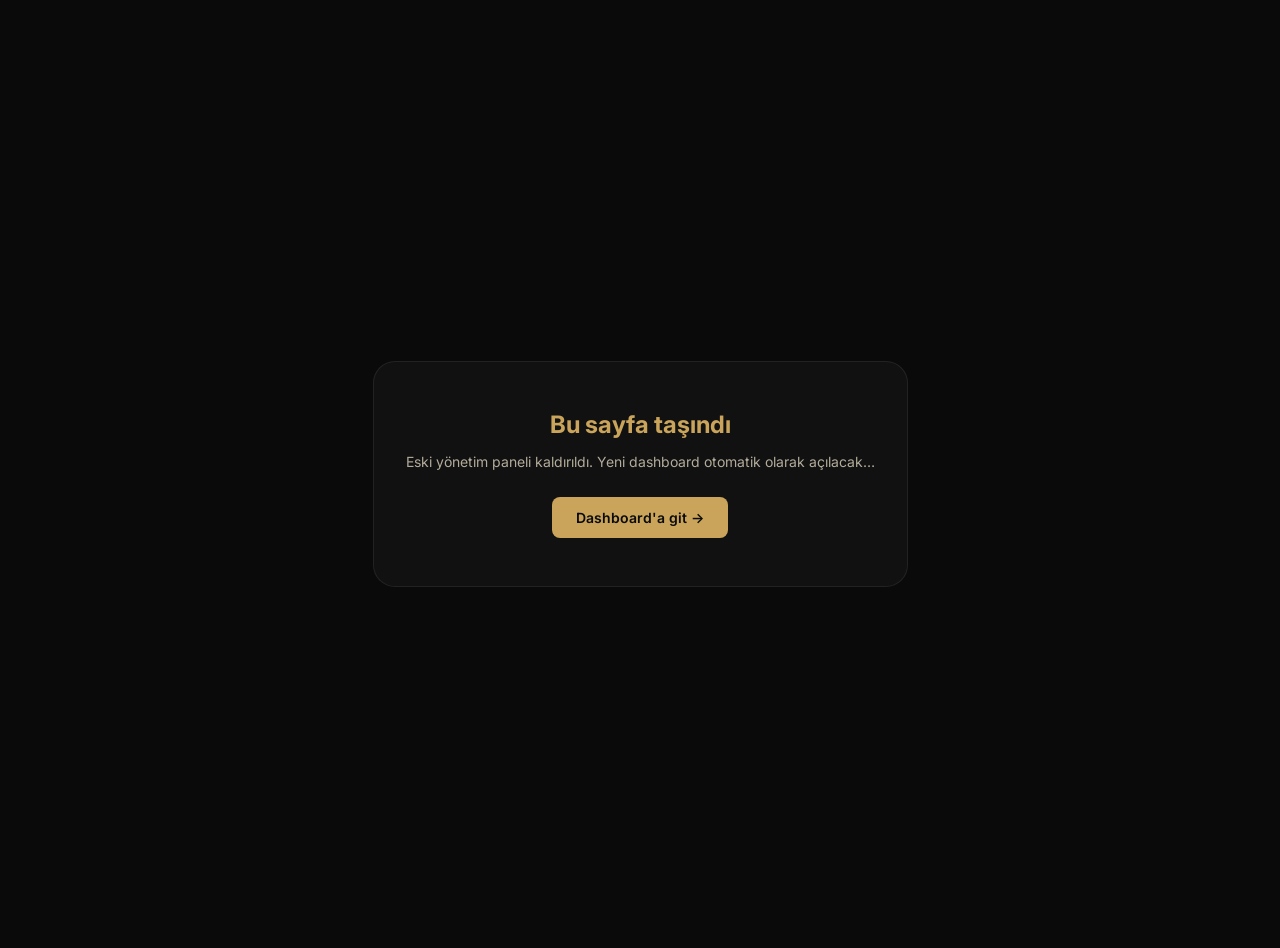
<file: admin.html>
<!DOCTYPE html>
<html lang="tr">
<head>
  <meta charset="UTF-8" />
  <meta name="viewport" content="width=device-width, initial-scale=1.0" />
  <title>Yönlendiriliyor… | Mehmet Can Baykan Mimar</title>
  <meta http-equiv="refresh" content="3;url=/dashboard.html" />
  <link rel="icon" type="image/svg+xml" href="assets/images/favicon.svg" />
  <link href="https://fonts.googleapis.com/css2?family=Inter:wght@400;500;600&display=swap" rel="stylesheet" />
  <style>
    body{margin:0;min-height:100vh;display:grid;place-items:center;background:#0a0a0b;color:#f4f1ea;font-family:Inter,sans-serif;text-align:center;padding:24px}
    .box{max-width:480px;padding:48px 32px;border:1px solid rgba(244,241,234,.08);border-radius:22px;background:rgba(255,255,255,.03)}
    h1{font-size:24px;margin:0 0 12px;color:#c9a45a}
    p{margin:0 0 24px;color:#b3ac9a;font-size:14px;line-height:1.6}
    a{display:inline-block;padding:12px 24px;background:#c9a45a;color:#0a0a0b;text-decoration:none;border-radius:8px;font-weight:600;font-size:14px}
  </style>
</head>
<body>
  <div class="box">
    <h1>Bu sayfa taşındı</h1>
    <p>Eski yönetim paneli kaldırıldı. Yeni dashboard otomatik olarak açılacak…</p>
    <a href="dashboard.html">Dashboard'a git →</a>
  </div>
  <script>setTimeout(()=>location.href='/dashboard.html', 3000);</script>
</body>
</html>
</file>
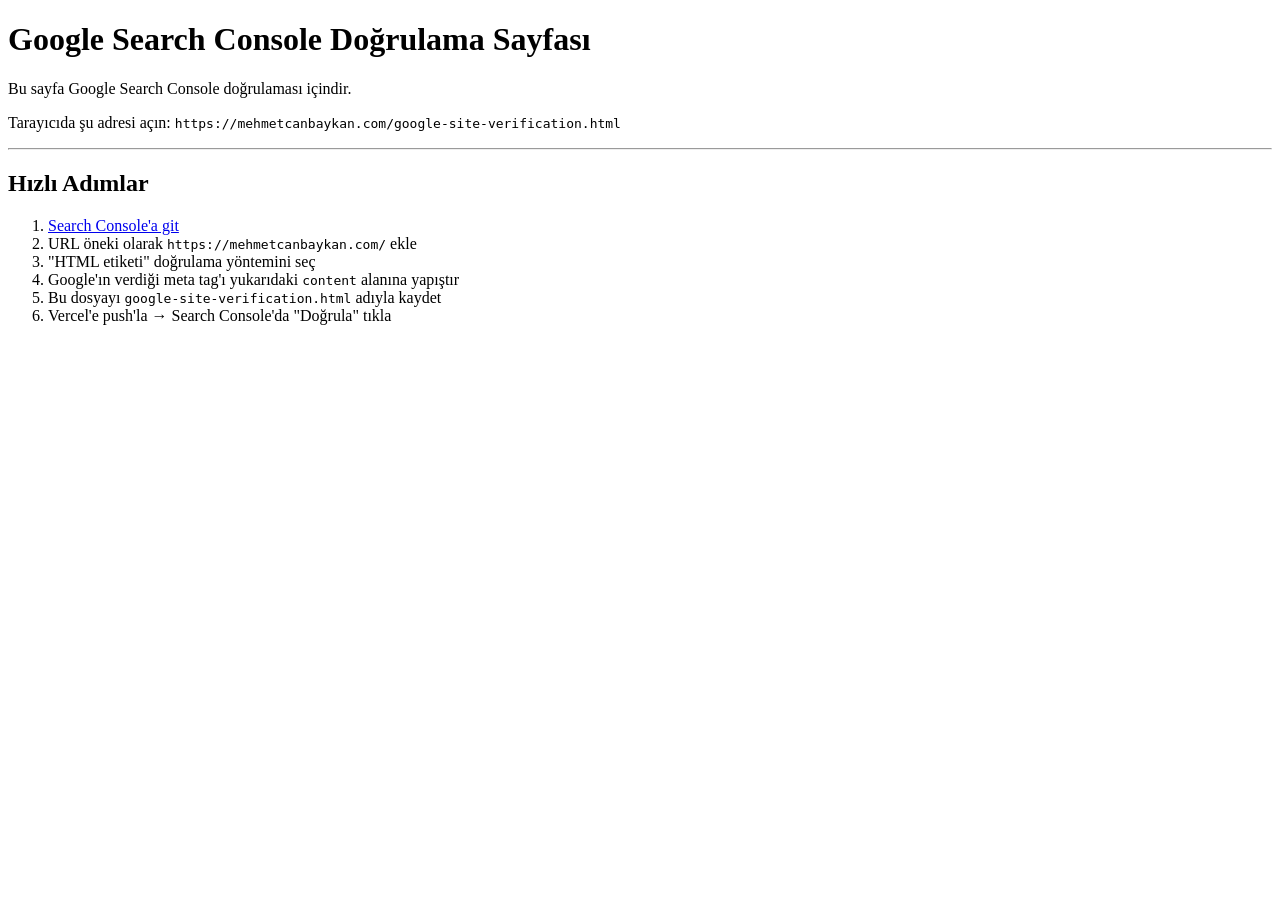
<file: GOOGLE-SEARCH-CONSOLE-DOGRULAMA.html>
<!-- 
  GOOGLE SEARCH CONSOLE DOĞRULAMA
  =================================
  
  ADIMLAR:
  1. https://search.google.com/search-console → "URL öneki" → https://mehmetcanbaykan.com/ ekle
  2. "Diğer doğrulama yöntemleri" → "HTML etiketi" seç
  3. Verilen meta etiketini aşağıya yapıştır
  4. Bu dosyayı /google-site-verification.html olarak kaydet
  5. Siteye yükle → Search Console'da "Doğrula" tıkla
  
  KULLANIM:
  Bu dosyayı indirip ismini "googleXXXXX.html" olarak değiştir.
  Google'ın verdiği içerik-tag doğrulama için meta tag kullanılır:
  
  ÖRNEK (Google sana benzer bir şey verecek):
  <meta name="google-site-verification" content="abc123def456..." />
-->
<!DOCTYPE html>
<html lang="tr">
<head>
  <meta charset="UTF-8">
  <title>Google Search Console Doğrulama</title>
  <!-- 
    Google'ın verdiği doğrulama meta etiketini buraya yapıştır.
    Henüz yoksa boş bırak, sayfa yine de çalışır.
  -->
  <meta name="google-site-verification" content="BURAYA_GOOGLE_KODU" />
  <meta name="robots" content="noindex, nofollow" />
</head>
<body>
  <h1>Google Search Console Doğrulama Sayfası</h1>
  <p>Bu sayfa Google Search Console doğrulaması içindir.</p>
  <p>Tarayıcıda şu adresi açın: <code>https://mehmetcanbaykan.com/google-site-verification.html</code></p>
  <hr>
  <h2>Hızlı Adımlar</h2>
  <ol>
    <li><a href="https://search.google.com/search-console">Search Console'a git</a></li>
    <li>URL öneki olarak <code>https://mehmetcanbaykan.com/</code> ekle</li>
    <li>"HTML etiketi" doğrulama yöntemini seç</li>
    <li>Google'ın verdiği meta tag'ı yukarıdaki <code>content</code> alanına yapıştır</li>
    <li>Bu dosyayı <code>google-site-verification.html</code> adıyla kaydet</li>
    <li>Vercel'e push'la → Search Console'da "Doğrula" tıkla</li>
  </ol>
</body>
</html>
</file>
